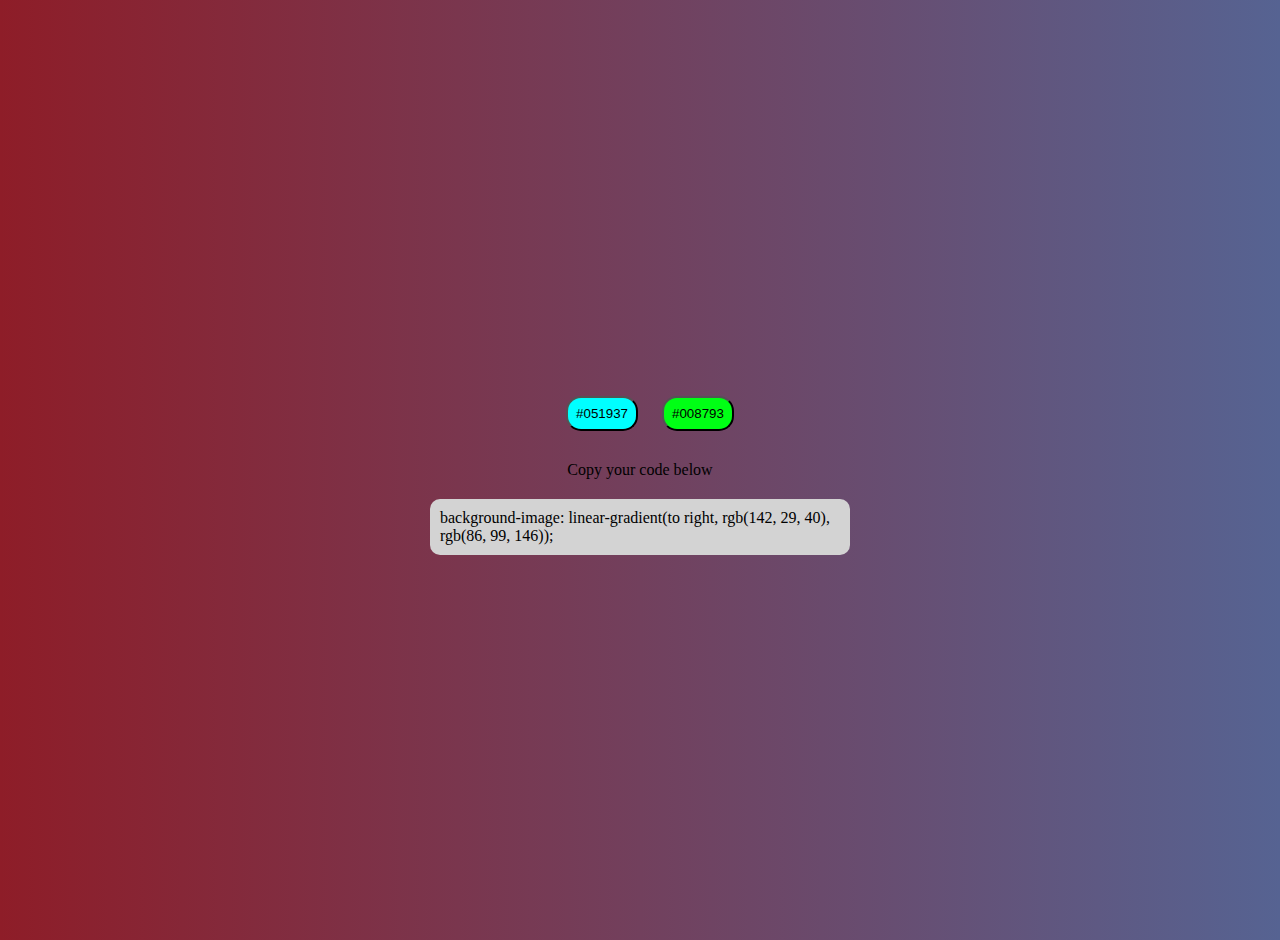
<file: bgGradientGenerator/index.html>
<!DOCTYPE html>
<html lang="en">

<head>
    <meta charset="UTF-8">
    <meta name="viewport" content="width=device-width, initial-scale=1.0">
    <title>Document</title>
    <link rel="stylesheet" href="styles.css">
</head>

<body>
    <div class="main">
        <div>
            <button id="myBtn1">#051937</button>
            <button id="myBtn2">#008793</button>
        </div>
        <div>Copy your code below</div>
        <div class="code">
            background-image: linear-gradient(to right, rgb(142, 29, 40), rgb(86, 99, 146));
        </div>
    </div>
    <script>
        const firstBtn = document.getElementById("myBtn1");
        const secBtn = document.getElementById("myBtn2");

        const changeDivContent = document.querySelector('.code');

        const arr = ['0', '1', '2', '3', '4', '5', '6', '7', '8', '9', 'A', 'B', 'C', 'D', 'E', 'F'];


        let rgb1 = "#000";
        let rgb2 = "#fff";



        let changeCSS = () => {
            let random = "#"
            for (let i = 0; i < 6; i++) {
                let randomIndx = Math.floor(Math.random() * arr.length);
                random += arr[randomIndx];
            }
            return random;
        }



        firstBtn.addEventListener('click', () => {
            rgb1 = changeCSS();
            firstBtn.textContent = rgb1;
            changeDivContent.textContent =
                `background-image: linear-gradient(to right, ${rgb1}, ${rgb2})`;
            document.body.style.backgroundImage = `linear-gradient(to right, ${rgb1}, ${rgb2})`;
            firstBut.style.backgroundColor = rgb1;
        });

        secBtn.addEventListener('click', () => {
            rgb2 = changeCSS();
            secBtn.textContent = rgb2;
            changeDivContent.textContent =
                `background-image: linear-gradient(to right, ${rgb1}, ${rgb2})`;
            document.body.style.backgroundImage = `linear-gradient(to right, ${rgb1}, ${rgb2})`;
            secBut.style.backgroundColor = rgb2;
        }
        );

        changeDivContent.addEventListener('click', () => {

            navigator.clipboard.writeText(changeDivContent.innerHTML,);
            alert(`Copied '${changeDivContent.innerHTML}' to clipboard`);

        });


    </script>

</body>

</html>
</file>
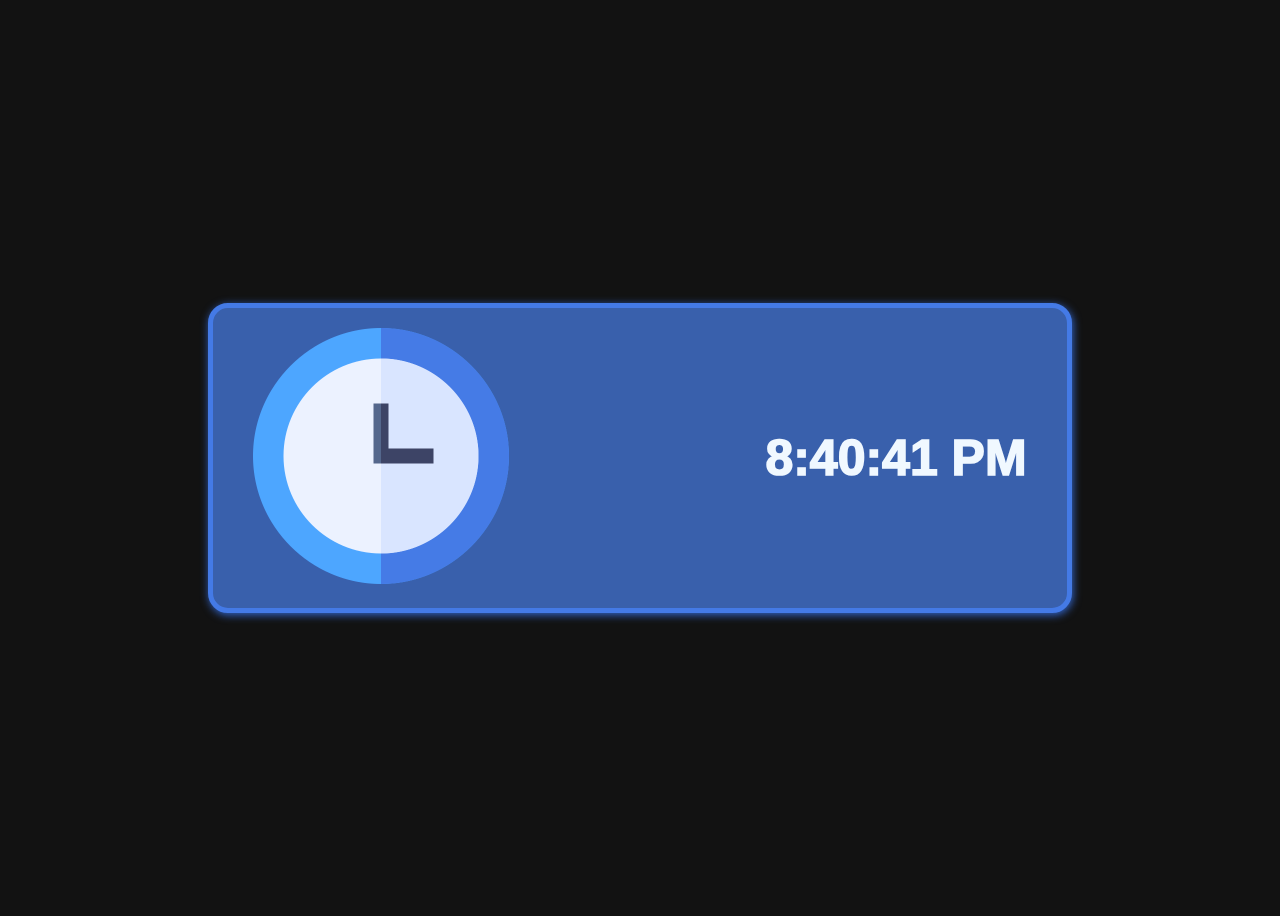
<file: DigitalWatch/index.html>
<!DOCTYPE html>
<html lang="en">
<head>
    <meta charset="UTF-8">
    <meta name="viewport" content="width=device-width, initial-scale=1.0">
    <link rel="stylesheet" href="styles.css">
    <title>Document</title>
</head>
<body>
    <div class="main">
        <div class = "combined">
            <div class="clockicon">
                <img src="assets/images/time.png" alt="">
            </div>
            <div class="time"> 
                <p id = "clock"></p>
            </div>
        </div>
    </div>
</body>
<script>

    const currentTime = ()=>{
        let currTime = new Date().toLocaleTimeString();
        document.getElementById("clock").innerText = currTime;
    }

    
currentTime();

setInterval(()=>{currentTime();}, 1000);


    //Complex PM
    // const timeDiv = document.querySelector(".time");
    // const time = document.createElement('p');
    // let currDate = new Date();
    // let currTime = currDate.toLocaleTimeString();
    // time.textContent = currTime;
    // timeDiv.append(time);
    
    
    // const repeatedFunc = ()=>{
    //     let currMs = currDate.getTime(); // getTime is a fucntion of Date object
    //     currMs += 1000;
    //     console.log(currMs);
    //     currDate.setTime(currMs);
    //     currTime = currDate.toLocaleTimeString();
    //     time.textContent = currTime;   
    // }

    // setInterval(repeatedFunc, 1000);


</script>
</html>
</file>
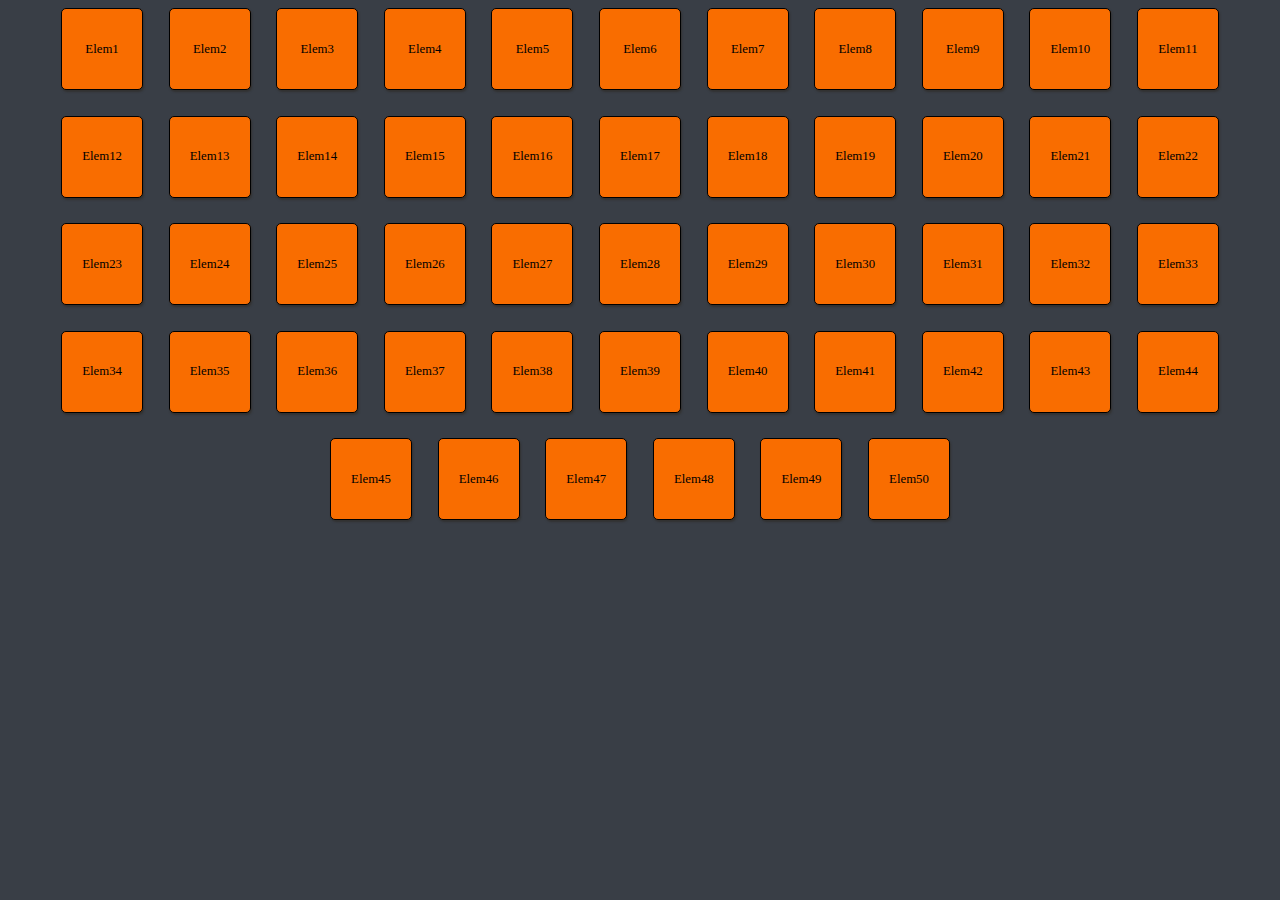
<file: PeriodicTable/index.html>
<!DOCTYPE html>
<html lang="en">

<head>
    <meta charset="UTF-8">
    <meta name="viewport" content="width=device-width, initial-scale=1.0">
    <title>Periodic Table</title>
    <link rel="stylesheet" href="./styles.css">
</head>

<body>
    <div class="main">
    </div>
    <div class = "print"></div>
    <script>


const createPeriodicTableElement = (count) =>{
            const ptElem =  document.createElement("div");
            ptElem.classList.add("child");
            ptElem.innerText = `Elem${count}`;
            ptElem.setAttribute("data-atomic-number", count);
            ptElem.setAttribute("data-element-name", `Element ${count}`);
            return ptElem;
}
        
        const mainDiv = document.querySelector(".main");
        const printDiv = document.querySelector(".print");
        
        const createPeriodicTable = ()=>{for (let i = 1; i <= 50; i++) {
            const elem = createPeriodicTableElement(i);
            mainDiv.append(elem);
        }
    }
    
    createPeriodicTable();

    const handleClickEvent = (event)=>{
        const currELem = event.target;
        const atomicNumber = currELem.getAttribute("data-atomic-number")
        const atomicName = currELem.getAttribute("data-element-name");

        alert(`Atomic Number : ${atomicNumber}\nElement Name : ${atomicName}`);
    }
    
    mainDiv.addEventListener('click', handleClickEvent); 
    </script>
</body>

</html>
</file>
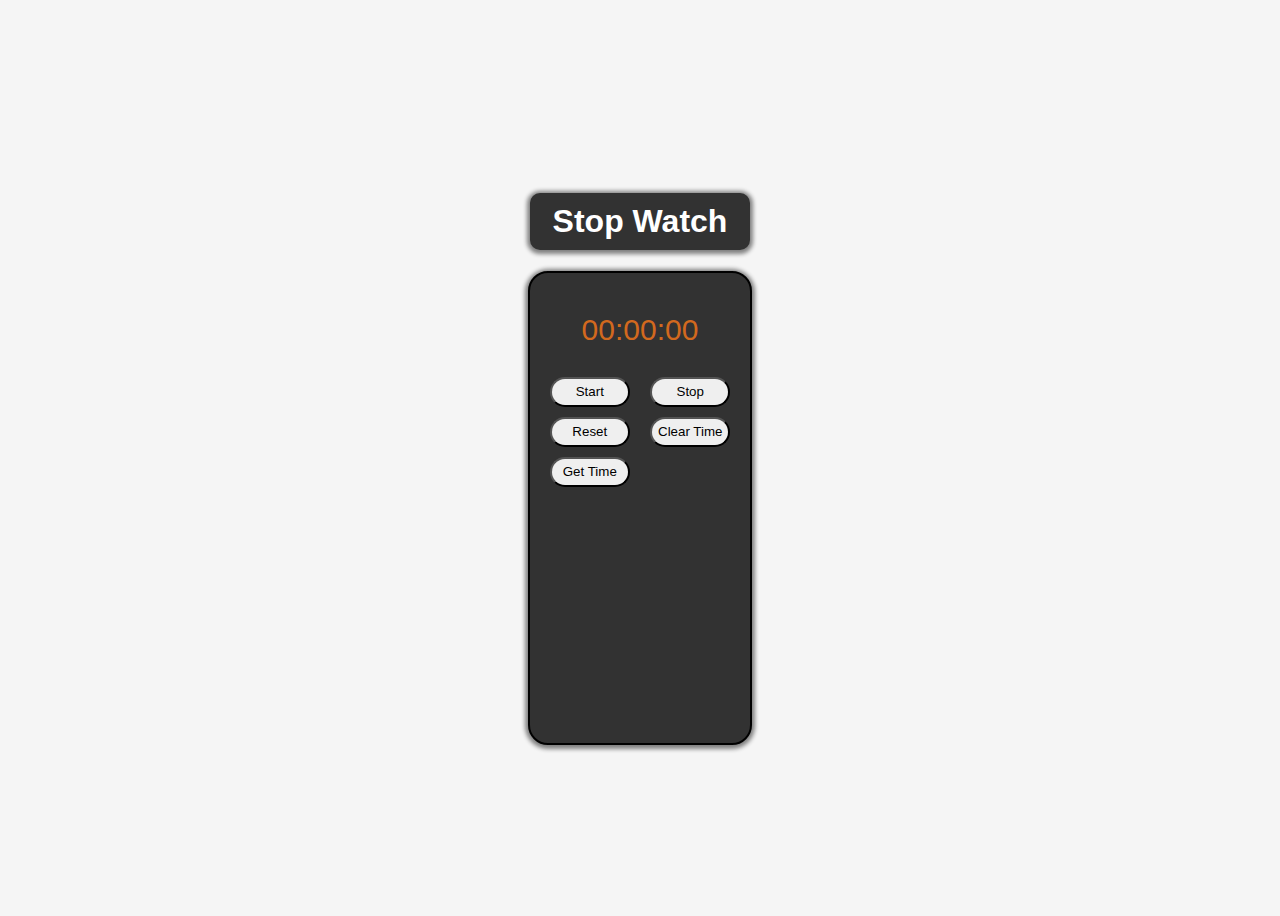
<file: StopWatch/index.html>
<!DOCTYPE html>
<html lang="en">

<head>
    <meta charset="UTF-8">
    <meta name="viewport" content="width=device-width, initial-scale=1.0">
    <title>Stop Watch</title>
    <link rel="stylesheet" href="styles.css">
</head>

<body>
    <div class="outline">
        <h1>Stop Watch</h1>
        <div class="display">
            <div class="clockFrame">
                <div class="timer">
                    <p id="stopWatch"></p>
                </div>
                <div class="buttons">
                    <button id="start">Start</button>
                    <button id="stop">Stop</button>
                    <button id="reset">Reset</button>
                    <button id="clearTime">Clear Time</button>
                    <button id="getTime">Get Time</button>
                </div>
            </div>
            <div class="output">

            </div>
        </div>
    </div>
    <script>
        let startBtn = document.getElementById("start");
        let stopBtn = document.getElementById("stop");
        let resetBtn = document.getElementById("reset");
        let clearTimeBtn = document.getElementById("clearTime");
        let getTimeBtn = document.getElementById("getTime");

        let currTime = new Date();

        // let startCount = 0; for 0 1  2 


        let resetTime = () => {
            currTime.setHours(0, 0, 0, 0);
            // startTime = 0; agar 0 1 2 
            document.getElementById("stopWatch").innerText = currTime.toLocaleTimeString('en-GB');

            // document.getElementById("stopWatch").innerText = startTime;
        };

        resetTime();
        let startTime;

        let f = true;

        let intervalId; //global scope chaiye aage

        let clock = () => {

        if(f)

        {

            intervalId = setInterval(()=>{
                let currentMs = currTime.getTime();
                
                currentMs += 1000;
                currTime.setTime(currentMs);
                
                document.getElementById("stopWatch").innerText = currTime.toLocaleTimeString('en-GB');
                
            }, 1000);
            f = false;

            
        }
            // document.getElementById("stopWatch").innerText = startCount++; Sir is showing 1, 2, 3 direct
        }



        let outputDiv = document.querySelector(".output");

        // All Button Reference Taken

        startBtn.addEventListener('click', (e) => {
            // e.preventDefault(); NOt using form here
            // if (f) {
            //     startTime = setInterval(clock, 1000);

            // }
            clock();
        });

        stopBtn.addEventListener("click", (e) => {
            clearInterval(intervalId);
        });
        resetBtn.addEventListener("click", (e) => {
            resetTime();
            clearInterval(intervalId);
            f = true;
        });

        clearTimeBtn.addEventListener("click", (e) => {
            // while (outputDiv.firstChild) {
            //     outputDiv.removeChild(outputDiv.firstChild);
            // }
            outputDiv.innerHTML = "";
        });
        getTimeBtn.addEventListener("click", (e) => {
            let time = document.getElementById("stopWatch");
            let showTime = document.createElement("p");
            showTime.innerText = `Current time is ${time.innerText}`;
            outputDiv.append(showTime);
        });

        //Basic change with sir was he used 0 1 2, i used 00:00:00 and one more thing he stored the value in global 
        //like startCoutn so it was easily accessible
        //Agar vo stop pe value show karni hui toh get time waale ka ek function 
        //call it in stop as well

    </script>

</body>

</html>
</file>
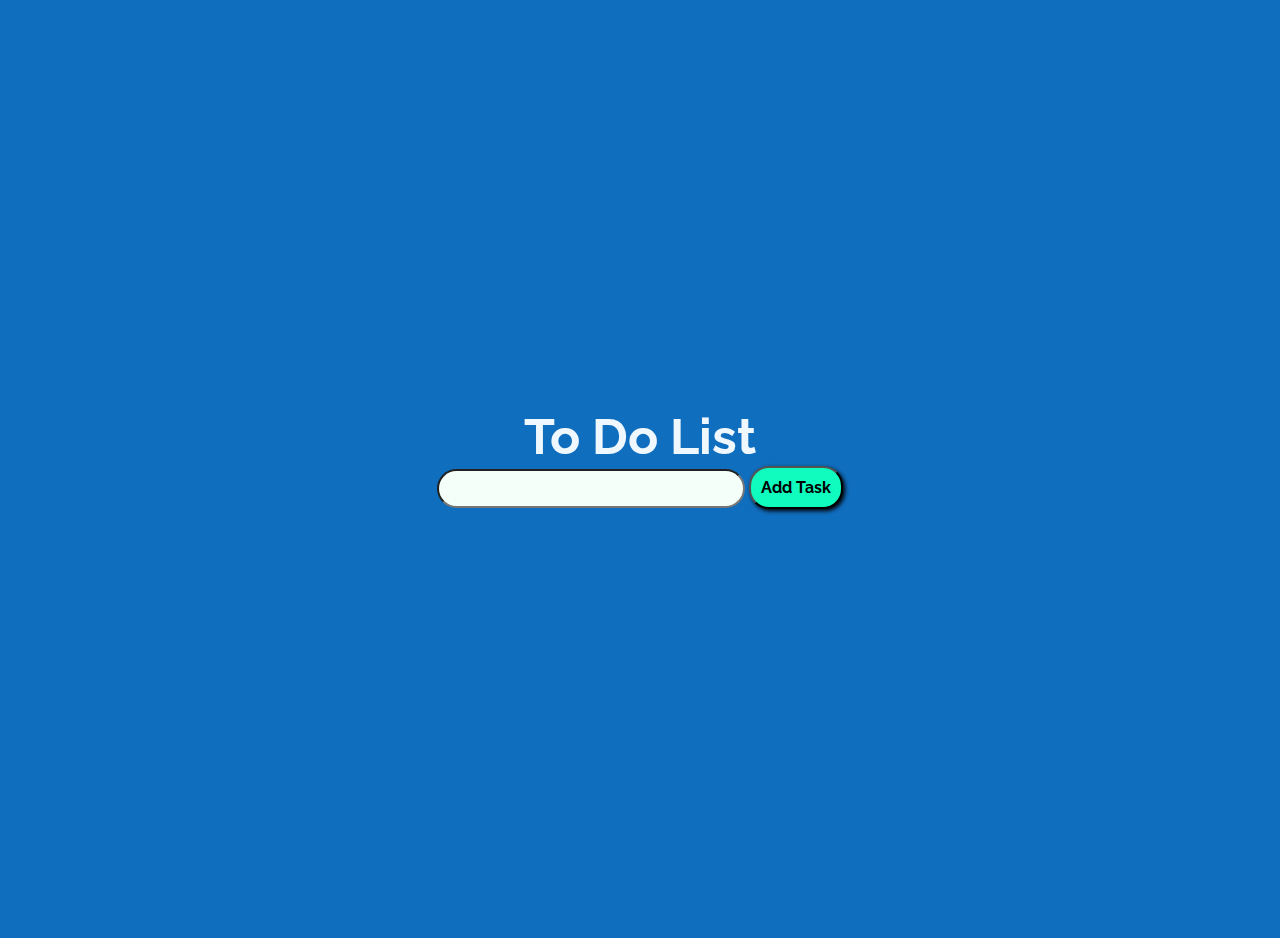
<file: ToDo App/index.html>
<!DOCTYPE html>
<html lang="en">

<head>
    <meta charset="UTF-8">
    <meta name="viewport" content="width=device-width, initial-scale=1.0">
    <link rel='stylesheet' href="./styles.css">
    <link rel="preconnect" href="https://fonts.googleapis.com">
    <link rel="preconnect" href="https://fonts.gstatic.com" crossorigin>
    <link
        href="https://fonts.googleapis.com/css2?family=Raleway:ital,wght@0,100..900;1,100..900&family=Roboto:ital,wght@0,100..900;1,100..900&display=swap"
        rel="stylesheet">
    <title>ToDo App</title>
</head>

<body>
    <div class="main">
        <div class="heading"> To Do List</div>
        <div>
            <form>
                <input class="inputField">
                <button id="addButton">Add Task</button>
            </form>
        </div>


        <div class="tasks">

        </div>
    </div>
    <script>
        let inputField = document.querySelector(".inputField");
        let buttonAction = document.getElementById("addButton");
        let taskArea = document.querySelector(".tasks");


        // console.log(inputField);
        // console.log(buttonAction);
        // console.log(taskArea);



        buttonAction.addEventListener('click', (e) => {
            e.preventDefault();
            addToDoList(e);

        });

        const getLocalData = () => {
            return JSON.parse(localStorage.getItem('myTodo'));
        };

        let localTodoList = getLocalData() || [];

        const localData = () => {
            localTodoList.forEach((curTask) => {
                createChild(curTask);
            });

        };

        const createChild = (curTask) => {
            const newTaskDiv = document.createElement("div");
            newTaskDiv.classList.add("newTask");
            newTaskDiv.innerHTML = `<li>${curTask}</li>
                <button class = "deleteBtn">Delete Task</button>`;
            taskArea.append(newTaskDiv);
        }
        
        const addToDoList = (e) => {
            e.preventDefault();

            todoListTask = inputField.value.trim();
            inputField.value = "";

            if (todoListTask !== "" && !localTodoList.includes(todoListTask)) {
                localTodoList.push(todoListTask);
                createChild(todoListTask);
                localStorage.setItem("myTodo", JSON.stringify(localTodoList));
            }

        };

        const removeElement = (e) => {
            const todoRemove = e.target;
            const taskValue = todoRemove.previousElementSibling.innerText;

            const parentOfTask = todoRemove.parentElement;

            // parentOfTask.removeChild(todoRemove.previousElementSibling);
            // parentOfTask.removeChild(todoRemove);

            parentOfTask.remove(todoRemove);


            localTodoList = localTodoList.filter((curElem) => {

                return curElem !== taskValue;
            });


            localStorage.setItem("myTodo", JSON.stringify(localTodoList));
        };


        taskArea.addEventListener('click', (e) => {
            e.preventDefault();
            if (e.target.classList.contains("deleteBtn")) {
                removeElement(e);
            }
        });

        localData();

        // const breakTag = document.createElement("br");
        // newTask.innerHTML = inputField.value;
        // const newTask = document.createElement("p");
        // newTaskDiv.appendChild(newTask);
        // newTaskDiv.appendChild(deleteButton);
        // taskArea.appendChild(newTaskDiv);
        // taskArea.appendChild(breakTag);

    </script>

</body>

</html>


<!-- 
// let taskItem = inputField.value;
// let newTask = document.createElement("input");
// newTask.type = 'checkbox';

// newTask.name = 'checkBoxNewTask';
// newTask.value = 'yes';
// newTask.id = 'newTask'
// // newTask.textContent = taskItem; 
// const label = document.createElement('label');
// label.setAttribute('for', 'newTask'); // Link label to checkbox
// label.innerText = taskItem;
// label.id = 'newTaskLabel';

// let breakTag = document.createElement("br");
// taskArea.append(label);
// taskArea.append(newTask);
// taskArea.append(breakTag);
// inputField.value = ""; -->
</file>
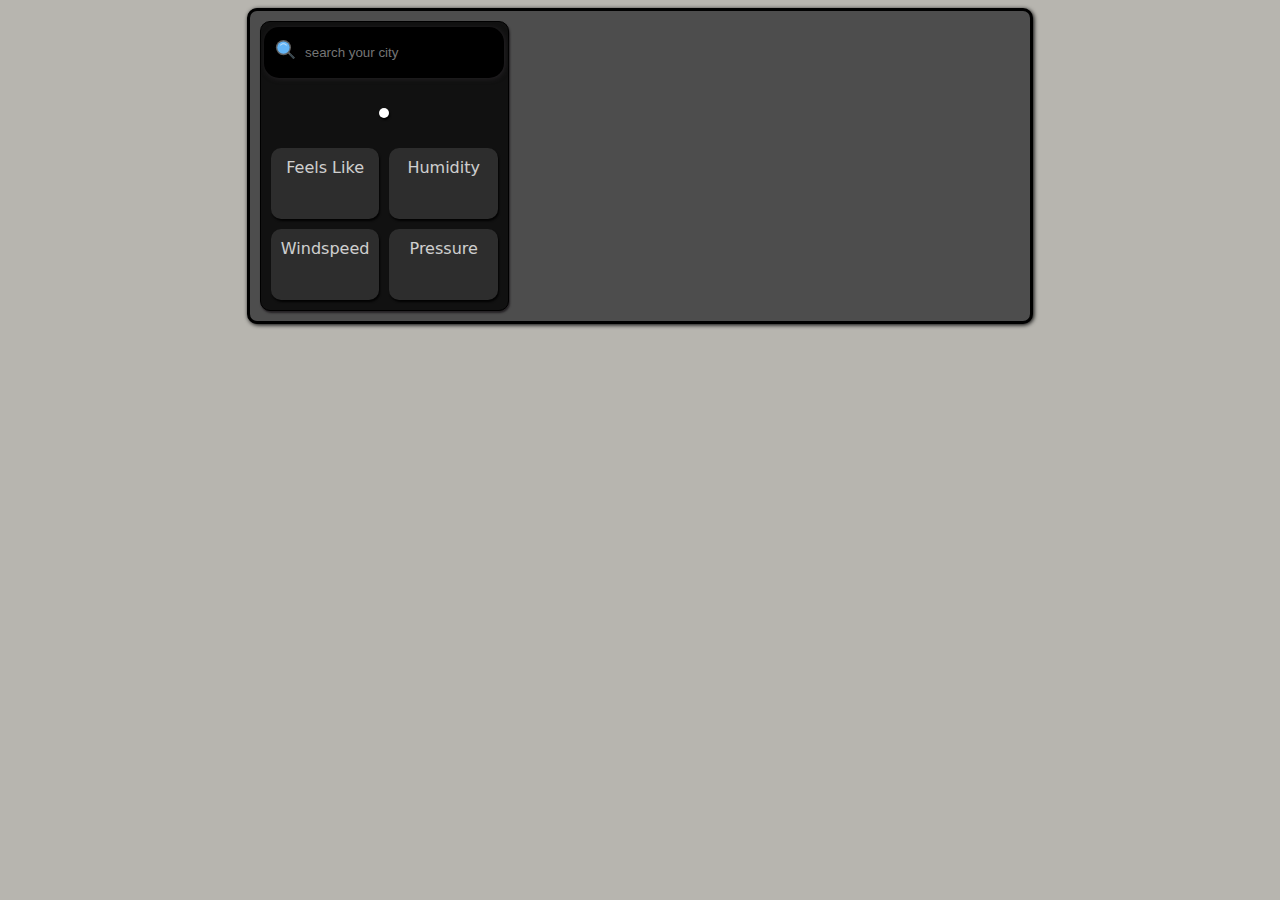
<file: WeatherApp/index.html>
<!DOCTYPE html>
<html lang="en">

<head>
    <meta charset="UTF-8">
    <meta name="viewport" content="width=device-width, initial-scale=1.0">
    <title>Weather-APP</title>
    <link rel="stylesheet" href="https://cdn.jsdelivr.net/npm/bootstrap-icons@1.11.4/font/bootstrap-icons.css">
    <link rel="stylesheet" href="./styles.css">
</head>

<body>
    <div class="fullBody">
        <div class="current">
            <div class="search">
                <svg xmlns="http://www.w3.org/2000/svg" x="0px" y="0px" width="25" height="25" viewBox="0 0 48 48">
                    <path fill="#616161" d="M34.6 28.1H38.6V45.1H34.6z" transform="rotate(-45.001 36.586 36.587)">
                    </path>
                    <path fill="#616161" d="M20 4A16 16 0 1 0 20 36A16 16 0 1 0 20 4Z"></path>
                    <path fill="#37474F" d="M36.2 32.1H40.2V44.400000000000006H36.2z"
                        transform="rotate(-45.001 38.24 38.24)"></path>
                    <path fill="#64B5F6" d="M20 7A13 13 0 1 0 20 33A13 13 0 1 0 20 7Z"></path>
                    <path fill="#BBDEFB"
                        d="M26.9,14.2c-1.7-2-4.2-3.2-6.9-3.2s-5.2,1.2-6.9,3.2c-0.4,0.4-0.3,1.1,0.1,1.4c0.4,0.4,1.1,0.3,1.4-0.1C16,13.9,17.9,13,20,13s4,0.9,5.4,2.5c0.2,0.2,0.5,0.4,0.8,0.4c0.2,0,0.5-0.1,0.6-0.2C27.2,15.3,27.2,14.6,26.9,14.2z">
                    </path>
                </svg>
                <input type="text" placeholder="search your city" id="searchInput" name="searchBar">
            </div>

            <div class="data">
                <div class="weatherImage"></div>
                <div class="temp">
                    <div class="currTemp"></div>
                </div>
                <div class="weatherType"></div>
                <div class="city"></div>
                <div class="dateT"></div>
                <div class="parameters">
                    <div class="box">
                        Feels Like
                        <p class="feels"></p>
                    </div>
                    <div class="box">
                        Humidity
                        <p class="humidity"></p>
                    </div>
                    <div class=" box">
                        Windspeed
                        <p class="windSpeed"></p>
                    </div>
                    <div class="box">
                        Pressure
                        <p class="pressure"></p>
                    </div>
                </div>
            </div>
        </div>
        <div class="sideDiv fade-in">
            <div class="hour seven">
                <div class="calender">
                    <svg xmlns="http://www.w3.org/2000/svg" width="16" height="16" fill="currentColor"
                        class="bi bi-clock" viewBox="0 0 16 16">
                        <path d="M8 3.5a.5.5 0 0 0-1 0V9a.5.5 0 0 0 .252.434l3.5 2a.5.5 0 0 0 .496-.868L8 8.71z" />
                        <path d="M8 16A8 8 0 1 0 8 0a8 8 0 0 0 0 16m7-8A7 7 0 1 1 1 8a7 7 0 0 1 14 0" />
                    </svg>
                    <div class="headFor">HOURLY FORECAST</div>
                </div>
                <hr width="200px" color="grey">

                <div class="hourly"></div>
            </div>
            <div class="seven">
                <div class="calender">
                    <svg xmlns="http://www.w3.org/2000/svg" width="16" height="16" fill="currentColor"
                        class="bi bi-calendar" viewBox="0 0 16 16">
                        <path
                            d="M3.5 0a.5.5 0 0 1 .5.5V1h8V.5a.5.5 0 0 1 1 0V1h1a2 2 0 0 1 2 2v11a2 2 0 0 1-2 2H2a2 2 0 0 1-2-2V3a2 2 0 0 1 2-2h1V.5a.5.5 0 0 1 .5-.5M1 4v10a1 1 0 0 0 1 1h12a1 1 0 0 0 1-1V4z" />
                    </svg>
                    <div class="headFor">7-DAY FORECAST</div>
                </div>
                <hr width="200px" color="grey">
                <div class="sevenDay"></div>

            </div>
        </div>
    </div>
    <script>
        let cityName = 'Ratia';


        const city = document.querySelector('.city');
        const dateT = document.querySelector('.dateT');
        const weatherType = document.querySelector('.weatherType');
        const weatherImage = document.querySelector('.weatherImage');

        const currTemp = document.querySelector('.currTemp');

        const feels = document.querySelector('.feels');
        const humidity = document.querySelector('.humidity');
        const windSpeed = document.querySelector('.windSpeed');
        const pressure = document.querySelector('.pressure');

        const formatDateTime = (dateTime) => {
            const months = ["Jan", "Feb", "Mar", "Apr", "May", "Jun", "Jul", "Aug", "Sep", "Oct", "Nov", "Dec"];
            const [date, time] = dateTime.split(' ');
            const [year, month, day] = date.split('-');
            return `${parseInt(day)} ${months[parseInt(month) - 1]} ${time}`;
        }

        const getTime = (dateTime) => {
            const [date, time] = dateTime.split(' ');
            return time;
        }

        const formatDate = (dateArg) => {
            const days = ["Sun", "Mon", "Tue", "Wed", "Thur", "Fri", "Sat"];
            const [year, month, day] = dateArg.split('-');
            let dateData = new Date(year, month - 1, day); //month is 1 based pm
            let dayReturn = days[dateData.getDay()];

            let dateReturn = `${day}/${month}`;

            return [dayReturn, dateReturn];
        }

        let imgSrc;


        //Main Div Target
        const realTimeWeatherData = async (cityName) => {
            const realTimeAPIurl = `http://api.weatherapi.com/v1/current.json?key=db160373b1cf4ec484891822252904&q=${cityName}`;
            try {
                const res = await fetch(realTimeAPIurl);
                const data = await res.json();
                console.log(data);
                city.innerHTML = `${data.location.name}, ${data.location.region}, ${data.location.country}`;
                dateT.innerHTML = formatDateTime(data.location.localtime);
                weatherType.innerHTML = data.current.condition.text;
                imgSrc = data.current.condition.icon;
                weatherImage.innerHTML = `<img src = ${imgSrc}>`;
                currTemp.innerHTML = data.current.temp_c + "°C";
                feels.innerHTML = data.current.feelslike_c + "°C";
                humidity.innerHTML = data.current.humidity + "%";
                windSpeed.innerHTML = data.current.wind_kph + " KPH";
                pressure.innerHTML = data.current.pressure_mb + " mb";

            }
            catch (error) {
                alert('Please enter a valid city name');
            }
        }

        realTimeWeatherData(cityName);
        const hourDiv = document.querySelector('.hourly');
        const sevenDay = document.querySelector('.sevenDay');


        //Days Div and Hours Div
        const forecastWeatherData = async (cityName) => {
            const forecastAPIurl = `http://api.weatherapi.com/v1/forecast.json?key=db160373b1cf4ec484891822252904&q=${cityName}&days=7`;
            try {
                const res = await fetch(forecastAPIurl);
                const data = await res.json();
                const forecastArray = data.forecast.forecastday;
                console.log((forecastArray));

                let dayDate = formatDate(forecastArray[0].date);
                const todayDiv = document.createElement('div');
                todayDiv.classList.add('sevenElem');


                imgSrc = forecastArray[0].day.condition.icon;
                let maxTemp = forecastArray[0].day.maxtemp_c;
                let minTemp = forecastArray[0].day.mintemp_c;
                let rainChance = forecastArray[0].day.daily_chance_of_rain;

                todayDiv.innerHTML = `
                                     <p style = "color: white">Today</p>  
                                     <p style = "font-size: 8px">${dayDate[1]}</p>
                                     <p>${maxTemp}°C</p>
                                     <p>${minTemp}°C</p>
                                     <img src = ${imgSrc}>
                                     <p>${rainChance}%</p>`;
                sevenDay.append(todayDiv);

                for (let i = 1; i < 7; i++) {
                    const newDiv = document.createElement('div');
                    newDiv.classList.add('sevenElem');
                    dayDate = formatDate(forecastArray[i].date);

                    imgSrc = forecastArray[i].day.condition.icon;
                    maxTemp = forecastArray[i].day.maxtemp_c;
                    minTemp = forecastArray[i].day.mintemp_c;
                    rainChance = forecastArray[i].day.daily_chance_of_rain;

                    newDiv.innerHTML = `<p style = "color: white">${dayDate[0]}</p>
                                    <p style = "font-size: 8px">${dayDate[1]}</p>
                                     <p>${maxTemp}°C</p>
                                     <p>${minTemp}°C</p>
                                     <img src = ${imgSrc}>
                                     <p>${rainChance}%</p>`;
                    sevenDay.append(newDiv);
                }

                let hourArray = forecastArray[0].hour;
                let nextHourArray = forecastArray[1].hour;
                let currHours = getTime(data.location.localtime);


                let nowDiv = document.createElement('div');
                let [hours, minutes] = currHours.split(':');

                let nowHour = parseInt(hours);
                let hourlyTemp = hourArray[nowHour].temp_c;
                imgSrc = hourArray[nowHour].condition.icon;

                nowDiv.classList.add('sevenElem');

                nowDiv.innerHTML = `<p style = "color: white">NOW</p>
                                     <p>${hourlyTemp}°C</p>
                                     <img src = ${imgSrc}>`

                hourDiv.append(nowDiv);
                nowHour++;

                for (let i = 1; i < 7; i++) {

                    if (nowHour == 24) {
                        hourArray = nextHourArray;
                        nowHour = 0;
                    }

                    currHours = getTime(hourArray[nowHour].time);
                    hourlyTemp = hourArray[i].temp_c;
                    imgSrc = hourArray[i].condition.icon;

                    nowDiv = document.createElement('div');
                    nowDiv.classList.add('sevenElem');
                    nowDiv.innerHTML = `<p style = "color: white">${currHours}</p>
                                     <p>${hourlyTemp}°C</p>
                                     <img src = ${imgSrc}>`
                    

                    hourDiv.append(nowDiv);
                    nowHour++;
                }

            }
            catch (error) {
                alert("Kya kar rhe ho");

            }
        }
        forecastWeatherData(cityName);

        const searchInput = document.getElementById("searchInput");
        searchInput.addEventListener('keypress', (e) => {
            if (e.key === 'Enter') {
                cityName = searchInput.value.trim();
                searchInput.placeholder = cityName;
                searchInput.value = "";
                sevenDay.innerHTML = "";
                hourDiv.innerHTML = "";

                realTimeWeatherData(cityName);
                forecastWeatherData(cityName);
                e.preventDefault();
            }
        }) 
    </script>
</body>

</html>
</file>
<file: bgGradientGenerator/styles.css>
button{
    border-radius: 15px;
    margin-left: 20px;
    padding: 8px;
}

#myBtn1{
    background-color: aqua;

}
#myBtn2{
    background-color: rgb(0, 255, 21);

}

body{
    background-image: linear-gradient(to right, rgb(142, 29, 40), rgb(86, 99, 146));
}

.main{
   height: 100vh;
   display: flex;
   flex-direction: column;
   justify-content: center;
   align-items: center;
}

*{
    margin-bottom: 10px;
    margin-top: 10px;
}
.code{
    background-color: lightgray;
    width: 400px;
    padding: 10px;
    border-radius: 10px;
}
</file>
<file: DigitalWatch/styles.css>
.main{
    display: flex;
    flex-direction: row;
    gap: 0px;
    justify-content: center;
    align-items: center;
    height: 100vh;
}
.combined{
    display:flex ;
    background-color: hsl(220deg 50% 45%);
    justify-content: center;
    align-items: center;
    flex-direction: row;
    border: 5px solid #447ae6;
    border-radius:20px;
    padding: 20px 40px;
    filter: drop-shadow(
        1px 2px 4px hsl(220deg 60% 50%)
      );}

img{
    width: 50%;
}

body{
    background-color: #121212;
}

.time{
    color: aliceblue;
    font-family: sans-serif;
    font-size: 50px;
    font-weight: 1000;
}
</file>
<file: PeriodicTable/styles.css>
html{
background-color: #393e46;
}

.main{
    display: flex;
    flex-wrap: wrap;
    justify-content: center;
    align-items: center;
    gap: 1.6rem;
    
}
.child{
    display: flex; 
    height: 5rem;
    width: 5rem;
    font-size: 0.8rem;
    flex-direction: row;
    justify-content: center;
    align-items: center;
    border: 1px solid black; 
    box-shadow: 1px 2px 2px #323232;
    border-radius: 5px;
    background-color: #f96d00;
    transition: transform 0.3s ease;
}

.child:hover{
    /* box-shadow: 16px 32px 32px #323232; */
    /* transform: translateY(-5px); */
    transform: scale(1.2);
    background-color: greenyellow;
}
</file>
<file: StopWatch/styles.css>
.outline{
    display: flex;
    flex-direction: column;
    height: 100vh;
    justify-content: center;
    align-items: center;
}

html{
    background-color: whitesmoke;
}
#stopWatch{
    text-align: center;
    font-size: 30px;
    color: chocolate;
}
p{
    text-align: center;
    color: aliceblue;
}
*{
    font-family: 'Gill Sans', 'Gill Sans MT', Calibri, 'Trebuchet MS', sans-serif;
}
h1{
    background-color: #323232;
    color: white;
    width: 200px;
    text-align: center;
    padding: 10px;
    border-radius: 10px;
    box-shadow: 0px 1px 4px 3px grey;
}


.display{
    display: flex;
    flex-direction: column;
    height: 50vh;
    border: 2px solid black;
    padding: 10px;
    border-radius: 20px;
    box-shadow: 0px 1px 4px 3px grey;
    background-color: #323232;
}

.clockframe{
    display: flex;
}


.buttons{
    display: grid;
    grid-template-columns: 1fr 1fr;
}

button:hover{
    background-color: red;
    box-shadow: 0 5px grey;
}

button:active{
    background-color: green;
    box-shadow: 0px 2px grey;
}

button{
    border-radius: 50px;
    height: 30px;
    margin-bottom: 10px;
    margin-right: 10px;
    margin-left: 10px;

}
</file>
<file: ToDo App/styles.css>
html{
    background-color : #106EBE;
 } 

 .heading{
    color: aliceblue;
    font-size: 50px;
    font-weight: bold;
 }

#newTaskLabel{
    color: white;
    margin-top: 20px;
    margin-left: 20px;
}

.inputField{
    background-color: mintcream;
    width: 300px;
    height: 33px;
    border-radius: 20px;
}

button{
    border-radius: 20px;
    font-size: medium;
    background-color: #0FFCBE;
    padding: 10px;
    box-shadow: 2px 2px 4px ;
}

#deleteBtn{
    background-color:#D2122E;
}

p{
    color: aliceblue;
}



* {
    font-family: "Raleway", sans-serif;
    font-optical-sizing: auto;
    font-weight: bold;
    font-style: normal;
  }
  
.main{
    display: flex;
    flex-direction: column;
    justify-content: center;
    margin-bottom: 30px;
    align-items: center;
    height: 100vh;
  } 

/* #newTask{
    
    margin-top: 20px;
    margin-left: 100px;
} */ */

/* .newTask{
    margin-bottom: 5px;
    display: flex;
    align-items: center;
    gap: 100px;
} */

 
.deleteBtn{
    margin-left: 1px;
}

.newTask{
    margin-top: 20px;
    width: 100 rem;
    gap: 100px;
    display: grid;
    grid-template-columns: 1fr auto;
    align-items: center;
    height: auto;
}


p{
    margin-right: 50px;
}
</file>
<file: WeatherApp/styles.css>
html{
    background-color: #B7B5AF;
    display: flex;
    flex-direction: column;
    align-items: center;
    justify-content: center;
    font-family: system-ui, -apple-system, BlinkMacSystemFont, 'Segoe UI', Roboto, Oxygen, Ubuntu, Cantarell, 'Open Sans', 'Helvetica Neue', sans-serif;
}
.fullBody{
    display: grid;
    grid-template-columns: 1fr 2fr;
    height: auto;
    border: solid;
    padding: 10px;
    background-color: 	#4d4d4d;
    border-radius: 10px ;
    box-shadow: 1px 1px 4px  black;
    gap: 13px;
}
.current{
    display: flex;
    flex-direction: column;
    justify-content: space-around;
    align-items: center;
    background-color: #111111;
    border: 1px solid black;
    box-shadow: 1px 2px 2px #242124;
    border-radius: 10px;
}

.city{
display: flex;
flex-direction: column;
justify-content: center;
align-items: center;
font-size: 0.7rem;
/* width: 300px;
height: 30px;
word-wrap: wrap;
overflow: hidden; */
/* text-overflow: ellipsis; */
/* white-space: wrap; */

    max-width: 200px;
    overflow: hidden;
    text-overflow: ellipsis;
    white-space: wrap;
    word-wrap: wrap;
}

.search{
    width: 220px;
    border-radius: 15px;
    padding: 10px;
    background-color: black;
    box-shadow: 1px 1px 5px #242124;;
}
#searchInput{
    background-color: black;
    color: white;
    border: 0px;
}

input[type = text]
{
    color: white;
    width: 200px;
    padding : 8px;
}


#searchInput:active{
    border: 0px;
    color: white;
}

#searchInput.filled{
    color: white;
}
.search{
    position: static;
    margin-top: 0px;

}
.data{
    padding: 10px;
    display: flex;
    flex-direction: column;
    gap: 10px;
    justify-content: center;
    align-items: center;
    color: white;
}


.currTemp{
    font-size: 1.5rem;

}

.dateT{
    font-size: 0.85rem;
    color: grey;
}



.weatherType{
    background-color: white;
    color: black;
    border-radius: 10px;
    font-size: 0.5rem;
    box-shadow: 1px 2px 2px black;
    padding: 5px;
}



.search{
    display: flex;
    margin-top: 5px;
}

.dateTime{
    font-size: 0.6rem;
}
.parameters{
    display: grid;
    grid-template-columns: 2fr 2fr;
    gap : 10px;
    color: white;
}

.box
{
    background-color: #343434;
    opacity: 80%;
    border-radius: 10px;
    /* border: 0.5px solid ; */
    padding: 10px;
    display: flex;
    box-shadow: 1px 2px 2px black;
    flex-direction: column;
    justify-content: center;
    align-items: center;
}

.sideDiv{
    display: grid;
    gap: 10px;
}

.sevenDay{
    display: flex; 
    flex-direction: row;
    align-items: center;
    justify-content: space-around;
    gap: 5px;
    padding: 10px;
} 

.sevenElem{
    flex-direction: column;
    margin: 0px;
    justify-content: center; 
    align-items: center;
    gap: 1px;
    border: 1px solid black;
    border-radius: 5px; 
    box-shadow: 1px 2px 2px #242124;
    padding : 4px;
    background-color: #3c3c3c;
}

.sevenElem> p{
    margin: 5px;
    display: flex;
    flex-direction: column;
    justify-content: center;
    align-items: center;

}
.sevenElem> img{
    margin: 5px;
    width: 50px;
    height: 50px;
    display: flex;
    flex-direction: row;
    justify-content: center;
    align-items: center;
}


.seven{
    display: flex;
    flex-direction: column;
    justify-content: center; 
    align-items: center;
    gap: 1px;
    border: 1px solid black;
    margin: 0px;
    padding : 2px;
    border-radius: 10px; 
    box-shadow: 1px 2px 2px #242124;
    background-color: #111111;
}

#Layer_1{
    width: 20px;
    height: 20px;
}

.calender{
    display: flex;
    align-items: center;
    gap: 10px;
    margin-top: 10px;
}


.hourly{
    display: flex; 
    flex-direction: row;
    align-items: center;
    justify-content: space-around;
    gap: 5px;
    padding: 10px;
}




.calender svg {
    vertical-align: middle; 
    height: 20px;
    width: 20px;
    color: white;
}

.headFor{
    color: aliceblue;
}


.fade-in {
    opacity: 0;
    animation: fadeIn 1s forwards;
}

@keyframes fadeIn {
    to { opacity: 1; }
}

@media (max-width: 900px) {
    .fullBody{
        display: flex;
        flex-direction: column;
    }

    .data{
        flex-direction: row;
        gap : 10px;
    }

    input[type="text"] {
        width: 100%;
    }
}
</file>
